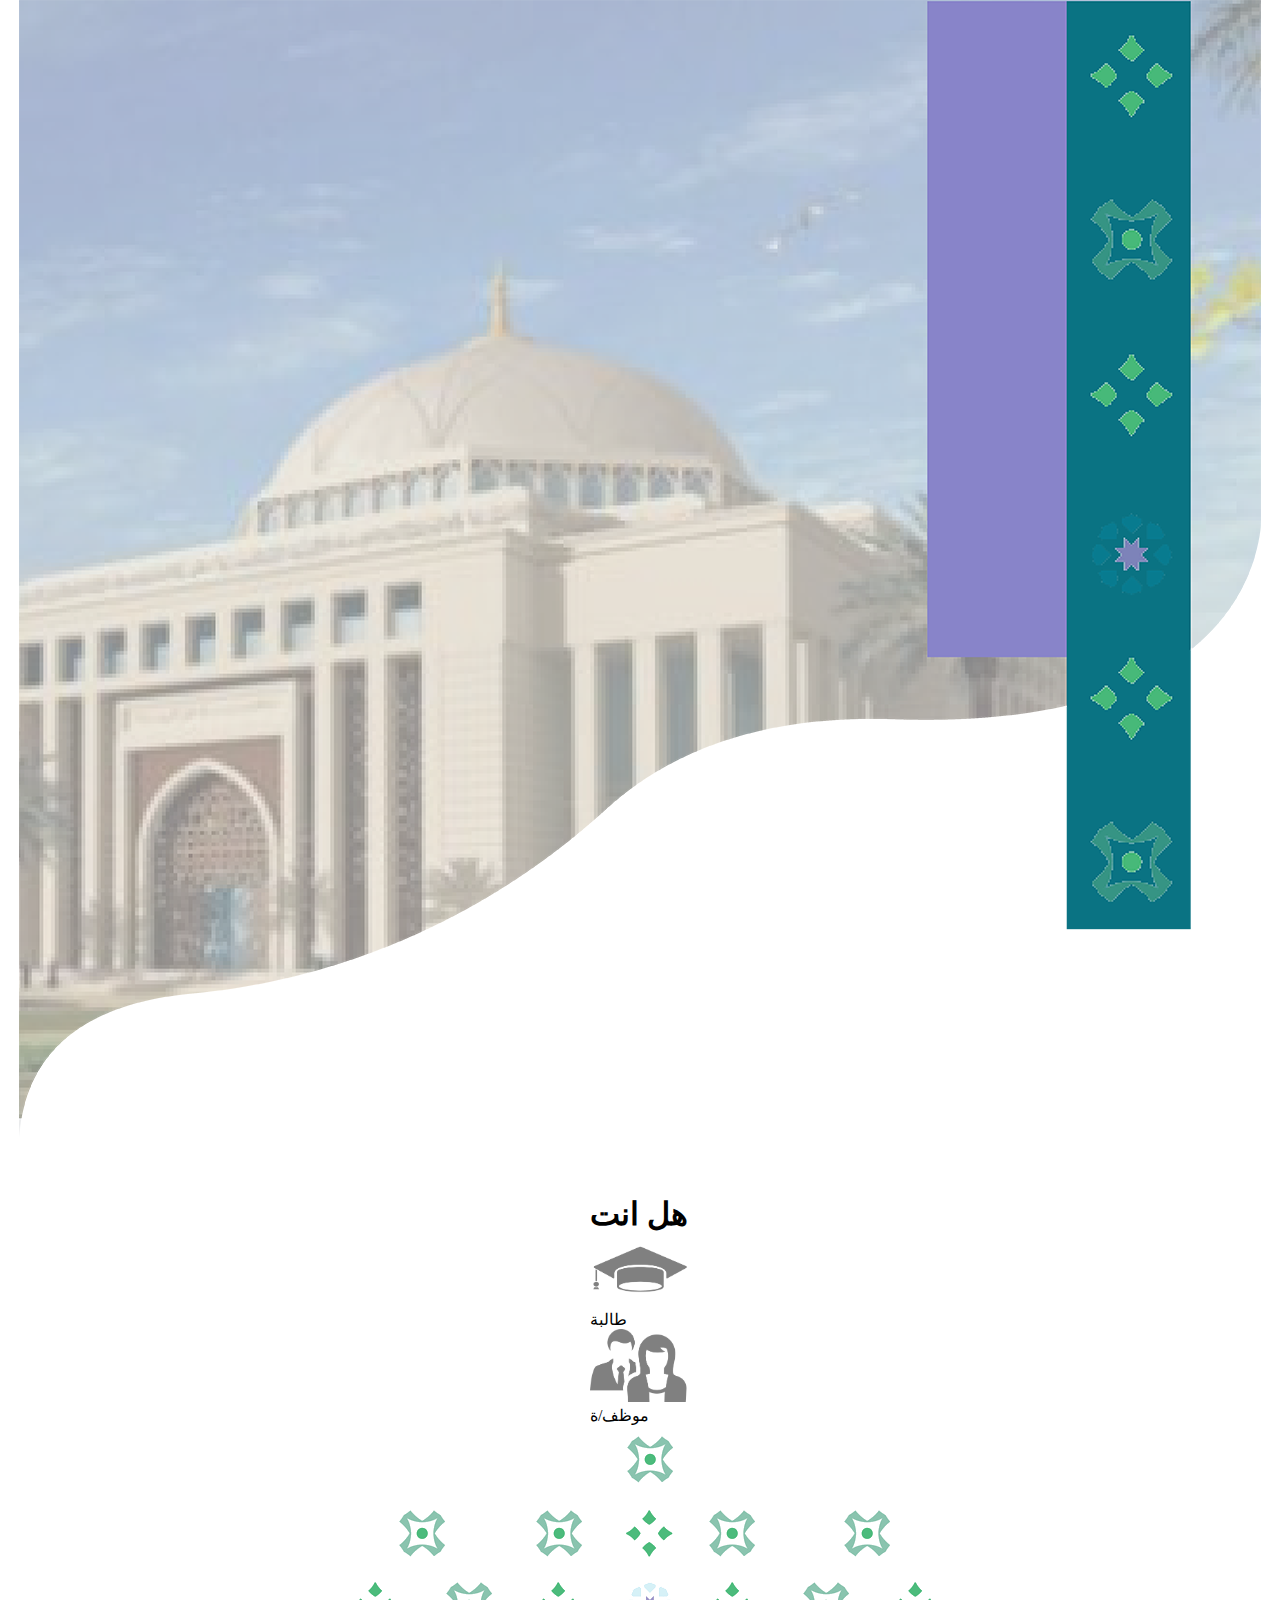
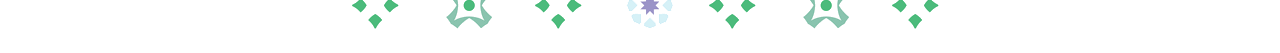
<file: index.html>
<!DOCTYPE html>
<html lang="en">

<head>
    <meta charset="UTF-8">
    <meta name="viewport" content="width=device-width, initial-scale=1.0">
    <link href="https://cdn.jsdelivr.net/npm/bootstrap@5.3.2/dist/css/bootstrap.min.css" rel="stylesheet"
        integrity="sha384-T3c6CoIi6uLrA9TneNEoa7RxnatzjcDSCmG1MXxSR1GAsXEV/Dwwykc2MPK8M2HN" crossorigin="anonymous">
    <link rel="stylesheet" href="assets/css/index.css">
    <title>Project</title>
</head>

<body>

    <div class="whatis">
        <header>
            <img src="assets/img/hero1.png" class="img-fluid" alt="hero1">
        </header>
        <div class="content text-center">
            <h1 class="text-end pb-2">هل انت</h1>
            <div class="d-flex justify-content-center align-items-center" style="gap: 30px;">
                <div class="col">
                    <img width="100px" src="assets/img/iconhat.png" class="img-fluid" alt="iconhat">
                    <p>طالبة</p>
                </div>
                <div class="col">
                    <img width="100px" src="assets/img/iconboygirl.png" class="img-fluid"
                        alt="iconboygirl">
                        <p>موظف/ة</p>
                    </div>
            </div>
        </div>
        <footer>
            <img src="assets/img/footstar.png" class="img-fluid" alt="footstar">
        </footer>
    </div>



    <script src="https://cdn.jsdelivr.net/npm/bootstrap@5.3.2/dist/js/bootstrap.bundle.min.js"
        integrity="sha384-C6RzsynM9kWDrMNeT87bh95OGNyZPhcTNXj1NW7RuBCsyN/o0jlpcV8Qyq46cDfL"
        crossorigin="anonymous"></script>
</body>

</html>
</file>
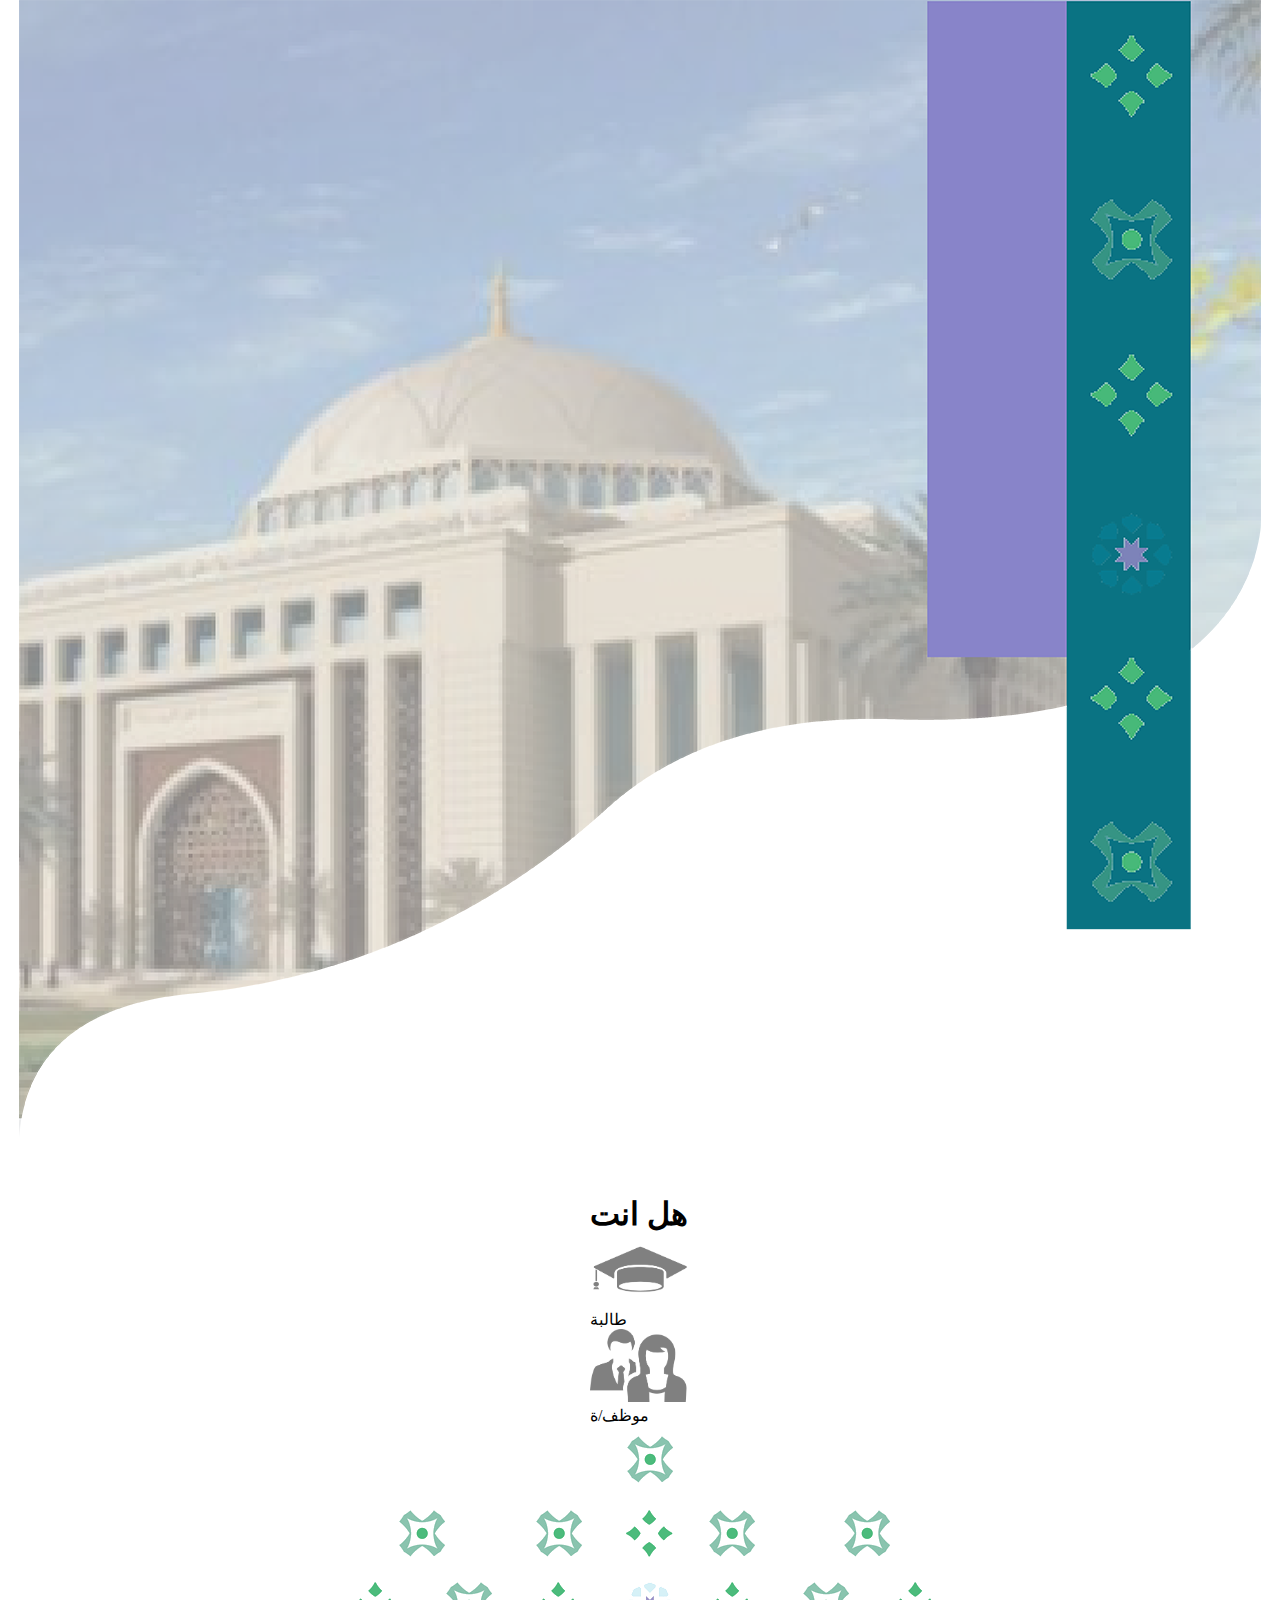
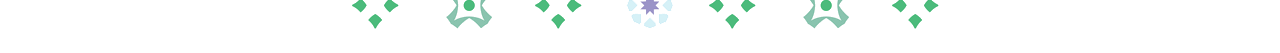
<file: page1.html>
<!DOCTYPE html>
<html lang="en">

<head>
    <meta charset="UTF-8">
    <meta name="viewport" content="width=device-width, initial-scale=1.0">
    <link href="https://cdn.jsdelivr.net/npm/bootstrap@5.3.2/dist/css/bootstrap.min.css" rel="stylesheet"
        integrity="sha384-T3c6CoIi6uLrA9TneNEoa7RxnatzjcDSCmG1MXxSR1GAsXEV/Dwwykc2MPK8M2HN" crossorigin="anonymous">
    <link rel="stylesheet" href="assets/css/page1.css">
    <title>Project</title>
</head>

<body>

    <div class="whatis">
        <header>
            <img src="assets/img/hero1.png" class="img-fluid" alt="hero1">
        </header>
        <div class="content text-center">
            <h1 class="text-end pb-2">هل انت</h1>
            <div class="d-flex justify-content-center align-items-center" style="gap: 30px;">
                <div class="col">
                    <img width="100px" src="assets/img/iconhat.png" class="img-fluid" alt="iconhat">
                    <p>طالبة</p>
                </div>
                <div class="col">
                    <img width="100px" src="assets/img/iconboygirl.png" class="img-fluid"
                        alt="iconboygirl">
                        <p>موظف/ة</p>
                    </div>
            </div>
        </div>
        <footer>
            <img src="assets/img/footstar.png" class="img-fluid" alt="footstar">
        </footer>
    </div>



    <script src="https://cdn.jsdelivr.net/npm/bootstrap@5.3.2/dist/js/bootstrap.bundle.min.js"
        integrity="sha384-C6RzsynM9kWDrMNeT87bh95OGNyZPhcTNXj1NW7RuBCsyN/o0jlpcV8Qyq46cDfL"
        crossorigin="anonymous"></script>
</body>

</html>
</file>
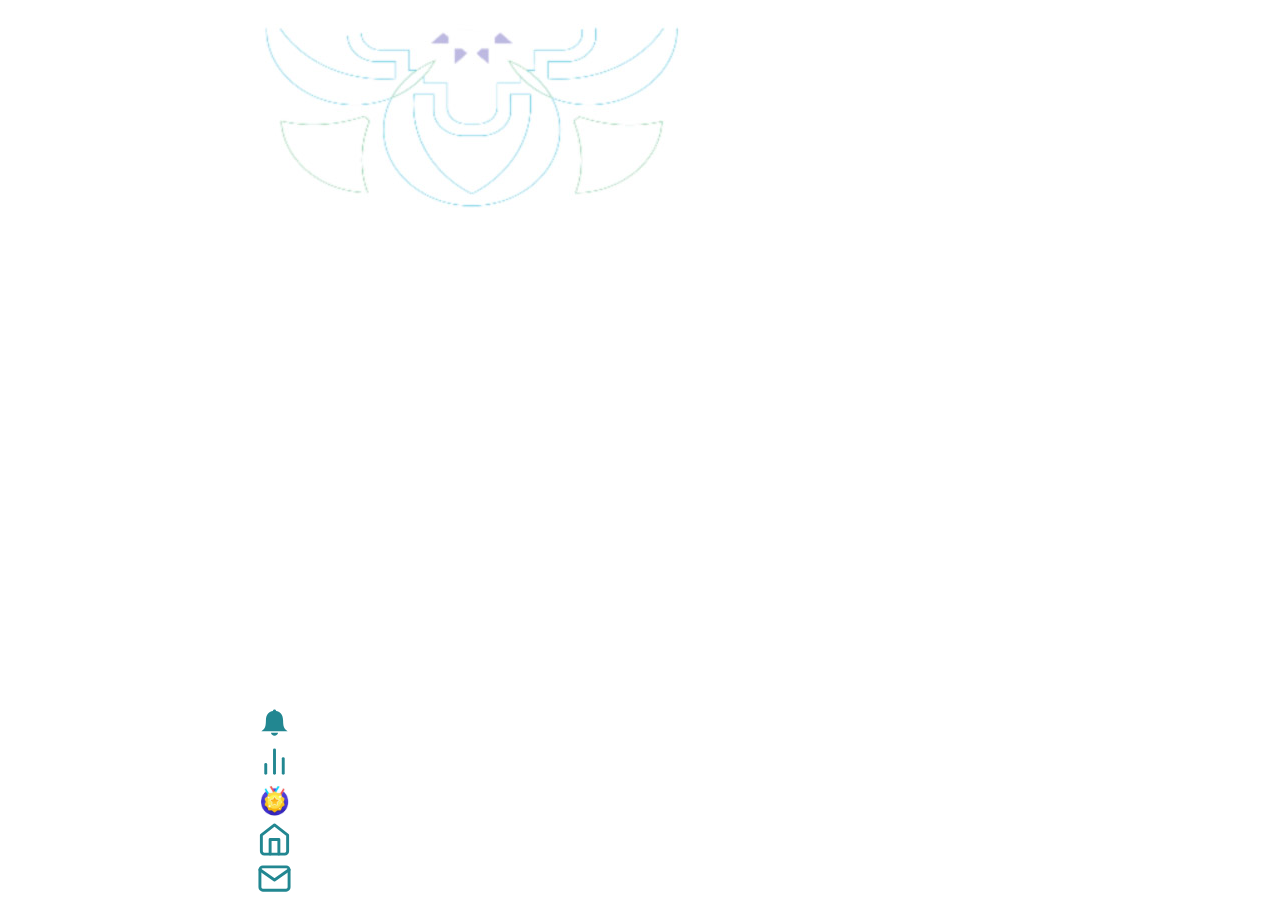
<file: page10.html>
<!DOCTYPE html>
<html lang="en">

<head>
    <meta charset="UTF-8">
    <meta name="viewport" content="width=device-width, initial-scale=1.0">
    <link href="https://cdn.jsdelivr.net/npm/bootstrap@5.3.2/dist/css/bootstrap.min.css" rel="stylesheet"
        integrity="sha384-T3c6CoIi6uLrA9TneNEoa7RxnatzjcDSCmG1MXxSR1GAsXEV/Dwwykc2MPK8M2HN" crossorigin="anonymous">
    <link rel="stylesheet" href="assets/css/page9.css">
    <title>Project</title>
</head>

<body>

    <div class="">
     <header>
            <img src="assets/img/backcopy.jpg" class="img-fluid" alt="hero1">
        </header>
        
        </div>
        <footer class="shadow-lg ">
            <div class="row p-2 gap-3">
                <div class="col "><img src="assets/img/clock.svg" width="35px" alt=""></div>
                <div class="col "><img src="assets/img/bar-chart-2.svg" width="35px" alt=""></div>
                <div class="col "><img src="assets/img/main.jpg" width="35px" alt=""></div>
                <div class="col "><img src="assets/img/home.svg" width="35px" alt=""></div>
                <div class="col "><img src="assets/img/mail.svg" width="35px" alt=""></div>

            </div>
        </footer>
    </div>



    <script src="https://cdn.jsdelivr.net/npm/bootstrap@5.3.2/dist/js/bootstrap.bundle.min.js"
        integrity="sha384-C6RzsynM9kWDrMNeT87bh95OGNyZPhcTNXj1NW7RuBCsyN/o0jlpcV8Qyq46cDfL"
        crossorigin="anonymous"></script>
</body>

</html>
</file>
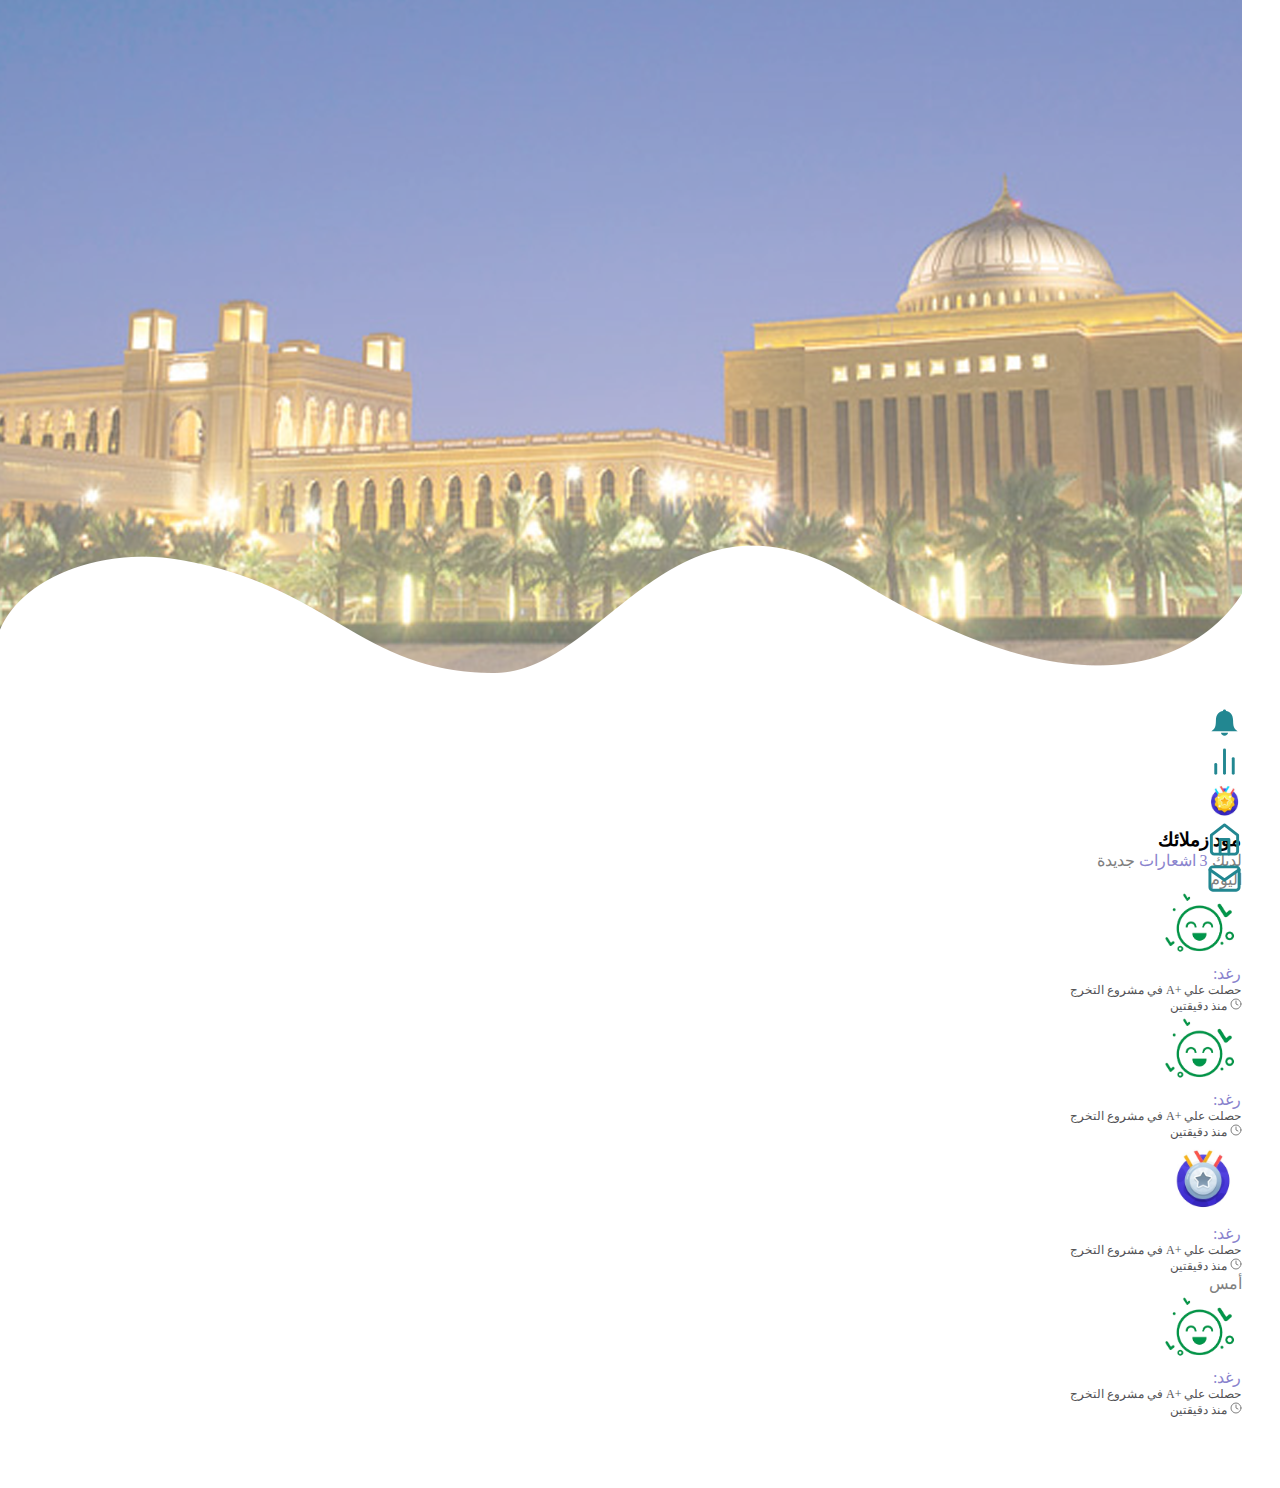
<file: page11.html>
<!DOCTYPE html>
<html lang="en">

<head>
    <meta charset="UTF-8">
    <meta name="viewport" content="width=device-width, initial-scale=1.0">
    <link href="https://cdn.jsdelivr.net/npm/bootstrap@5.3.2/dist/css/bootstrap.min.css" rel="stylesheet"
        integrity="sha384-T3c6CoIi6uLrA9TneNEoa7RxnatzjcDSCmG1MXxSR1GAsXEV/Dwwykc2MPK8M2HN" crossorigin="anonymous">
    <link rel="stylesheet" href="assets/css/page11.css">
    <title>Project</title>
</head>

<body dir="rtl" style="margin-bottom: 70px;">

    <div class="">
        <header>
            <img src="assets/img/11.png" class="img-fluid" alt="hero1" />
        </header>
        <div class="position-absolute" style="top: 5%;right: 5%;cursor: pointer;">
            <h3 class="fw-bold text-white"> مود زملائك</h3>
        </div>
        <div class="fw-bold fs-6 px-2" style="color: gray;">
            لديك<span style="color: #8983cd;"> 3 اشعارات</span> جديدة
        </div>
        <div class="fw-bold fs-6  px-4 mb-3"لدي style="color: gray;">
            <div>اليوم</div>
        </div>
        <div class="shadow-sm d-flex flex-row justify-content-center">
            <div class="row w-100 py-3 px-1">
                <div class="col-3">
                    <img src="assets/img/ممتاز.png" class="img-fluid" width="80px" alt="img">
                </div>
                <div class="col gap-2" style="flex: 1;">
                    <div style="color: #8983cd;">رغد:</div>
                    <div class="" style="color: #535355;font-size: 12px;">حصلت علي +A في مشروع التخرج</div>
                    <div class="" style="color: #535355;font-size: 12px;">  <span><img width="12px" src="assets/img/clock(1).svg" alt=""></span> منذ دقيقتين</div>
                </div>
            </div>
        </div>


        <div class="shadow-sm d-flex flex-row justify-content-center">
            <div class="row w-100 py-3 px-1">
                <div class="col-3">
                    <img src="assets/img/ممتاز.png" class="img-fluid" width="80px" alt="img">
                </div>
                <div class="col gap-2" style="flex: 1;">
                    <div style="color: #8983cd;">رغد:</div>
                    <div class="" style="color: #535355;font-size: 12px;">حصلت علي +A في مشروع التخرج</div>
                    <div class="" style="color: #535355;font-size: 12px;">  <span><img width="12px" src="assets/img/clock(1).svg" alt=""></span> منذ دقيقتين</div>
                </div>
            </div>
        </div>

        <div class="shadow-sm d-flex flex-row justify-content-center">
            <div class="row w-100 py-3 px-1">
                <div class="col-3">
                    <img src="assets/img/1.jpg" class="img-fluid" width="80px" alt="img">
                </div>
                <div class="col gap-2" style="flex: 1;">
                    <div style="color: #8983cd;">رغد:</div>
                    <div class="" style="color: #535355;font-size: 12px;">حصلت علي +A في مشروع التخرج</div>
                    <div class="" style="color: #535355;font-size: 12px;">  <span><img width="12px" src="assets/img/clock(1).svg" alt=""></span> منذ دقيقتين</div>
                </div>
            </div>
        </div>

        <div class="fw-bold fs-6  px-4 my-3"لدي style="color: gray;">
            <div>أمس</div>
        </div>
        <div class="shadow-sm d-flex flex-row justify-content-center">
            <div class="row w-100 py-3 px-1">
                <div class="col-3">
                    <img src="assets/img/ممتاز.png" class="img-fluid" width="80px" alt="img">
                </div>
                <div class="col gap-2" style="flex: 1;">
                    <div style="color: #8983cd;">رغد:</div>
                    <div class="" style="color: #535355;font-size: 12px;">حصلت علي +A في مشروع التخرج</div>
                    <div class="" style="color: #535355;font-size: 12px;">  <span><img width="12px" src="assets/img/clock(1).svg" alt=""></span> منذ دقيقتين</div>
                </div>
            </div>
        </div>


        <footer class="shadow-lg bg-white">
            <div class="row p-2 gap-3">
                <div class="col "><img src="assets/img/clock.svg" width="35px" alt=""></div>
                <div class="col "><img src="assets/img/bar-chart-2.svg" width="35px" alt=""></div>
                <div class="col "><img src="assets/img/main.jpg" width="35px" alt=""></div>
                <div class="col "><img src="assets/img/home.svg" width="35px" alt=""></div>
                <div class="col "><img src="assets/img/mail.svg" width="35px" alt=""></div>

            </div>
        </footer>
    </div>



    <script src="https://cdn.jsdelivr.net/npm/bootstrap@5.3.2/dist/js/bootstrap.bundle.min.js"
        integrity="sha384-C6RzsynM9kWDrMNeT87bh95OGNyZPhcTNXj1NW7RuBCsyN/o0jlpcV8Qyq46cDfL"
        crossorigin="anonymous"></script>
</body>

</html>
</file>
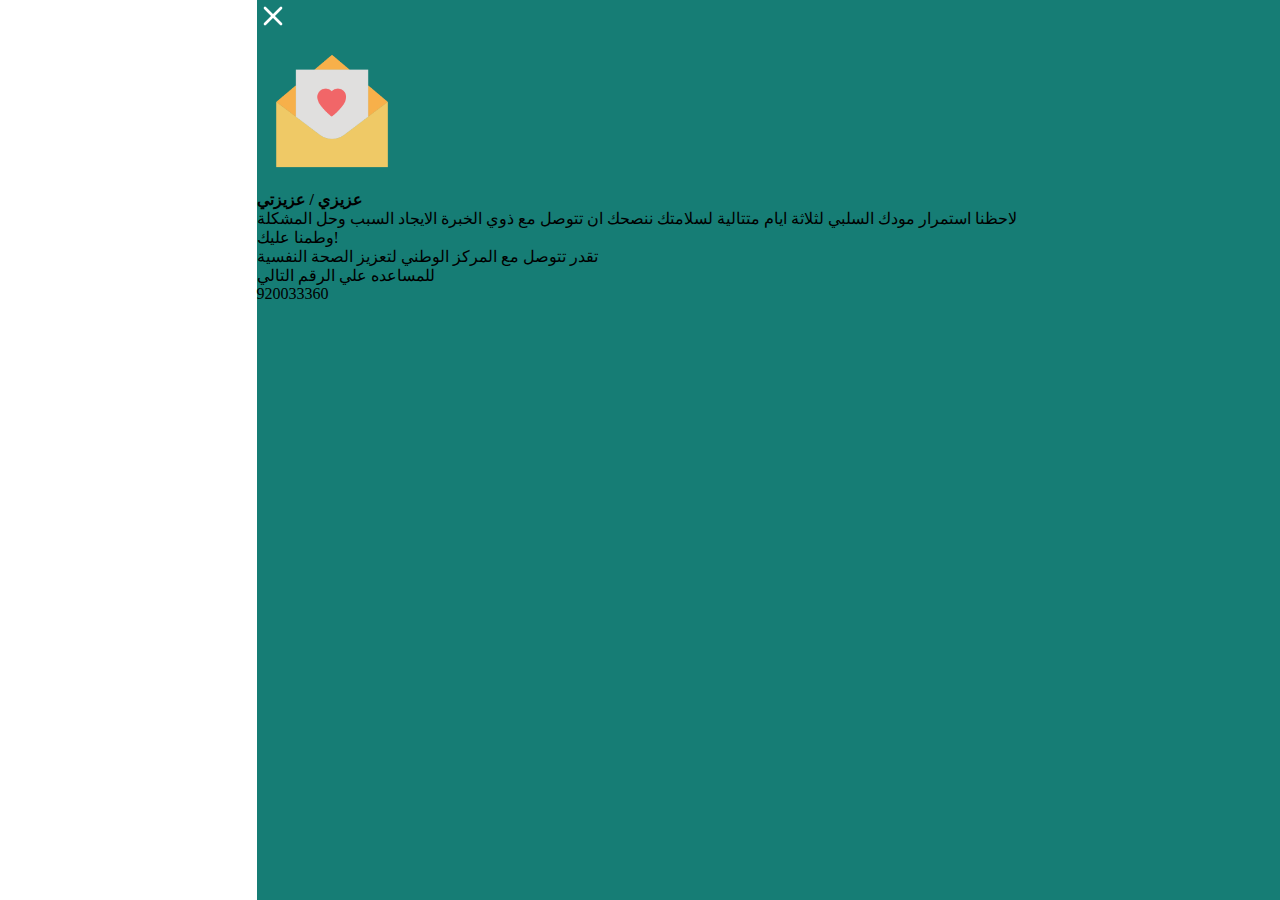
<file: page12.html>
<!DOCTYPE html>
<html lang="en">

<head>
    <meta charset="UTF-8">
    <meta name="viewport" content="width=device-width, initial-scale=1.0">
    <link href="https://cdn.jsdelivr.net/npm/bootstrap@5.3.2/dist/css/bootstrap.min.css" rel="stylesheet"
        integrity="sha384-T3c6CoIi6uLrA9TneNEoa7RxnatzjcDSCmG1MXxSR1GAsXEV/Dwwykc2MPK8M2HN" crossorigin="anonymous">
    <link rel="stylesheet" href="assets/css/page12.css">
    <title>Project</title>
</head>

<body>

    <div class="d-flex justify-content-center align-items-center"
        style="width: 100vw;height: 100vh; background-color: #167d75;">
        <div class="position-absolute" style="top: 10%;right: 10%;cursor: pointer;"><img src="assets/img/x.svg" alt="x">
        </div>

        <div class="d-flex flex-column mb-3 text-center justify-content-center  align-items-center">

            <img class="img-fluid" width="150px" src="assets/img/message.png" alt="message">
            <h4 class="text-white">عزيزي / عزيزتي</h4>
            <p class="text-white mb-3"> لاحظنا استمرار مودك السلبي لثلاثة ايام متتالية لسلامتك ننصحك ان تتوصل مع ذوي الخبرة الايجاد السبب وحل المشكلة <br>وطمنا عليك!</p>

            <p  class="text-white fw-medium">تقدر تتوصل مع المركز الوطني لتعزيز الصحة النفسية <br>للمساعده علي الرقم التالي <br> <span class="fw-bold">920033360</span> </p>
        </div>


    </div>



    <script src="https://cdn.jsdelivr.net/npm/bootstrap@5.3.2/dist/js/bootstrap.bundle.min.js"
        integrity="sha384-C6RzsynM9kWDrMNeT87bh95OGNyZPhcTNXj1NW7RuBCsyN/o0jlpcV8Qyq46cDfL"
        crossorigin="anonymous"></script>
</body>

</html>
</file>
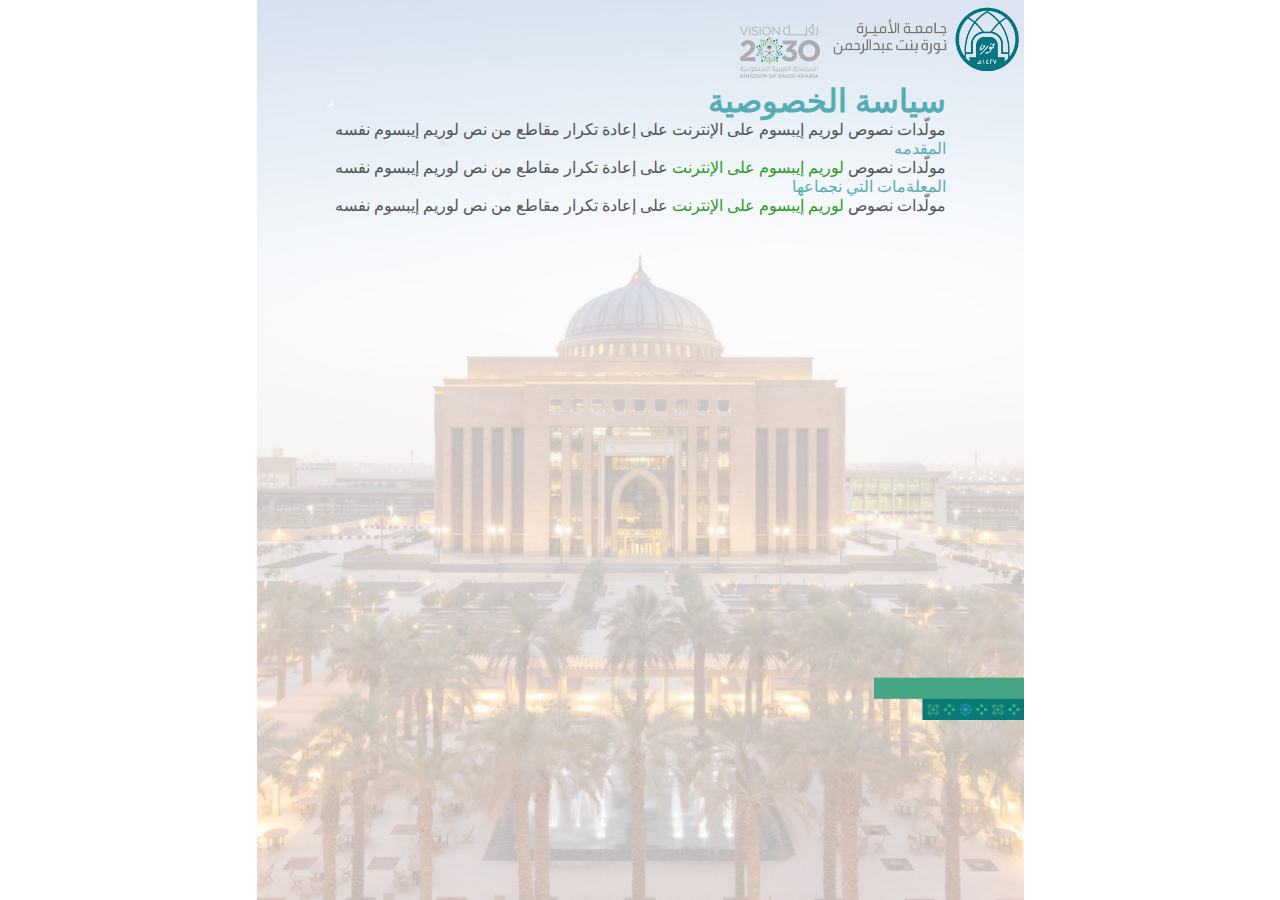
<file: page3.html>
<!DOCTYPE html>
<html lang="en">

<head>
    <meta charset="UTF-8">
    <meta name="viewport" content="width=device-width, initial-scale=1.0">
    <link href="https://cdn.jsdelivr.net/npm/bootstrap@5.3.2/dist/css/bootstrap.min.css" rel="stylesheet"
        integrity="sha384-T3c6CoIi6uLrA9TneNEoa7RxnatzjcDSCmG1MXxSR1GAsXEV/Dwwykc2MPK8M2HN" crossorigin="anonymous">
    <link rel="stylesheet" href="assets/css/page3.css">
    <title>Project</title>
</head>

<body dir="rtl">

    <div class="whatis">
        <header class="d-flex justify-content-between align-items-center p-3" style="width: 100%;">
            <img src="assets/img/logo.png" width="200px" class="img-fluid flex" alt="logo">

            <img src="assets/img/2030.png" width="80px" class="img-fluid flex" alt="2030">

        </header>
        <div class="px-3" style="flex: 1;">
            <h1 class="text-center mb-3 fw-semibold" style="color: #57acb3;">سياسة الخصوصية</h1>
            <p class="" style="color: rgb(84, 84, 84);">مولّدات نصوص لوريم إيبسوم على الإنترنت على إعادة تكرار مقاطع من نص لوريم إيبسوم نفسه</p>
            <p class="fw-bold" style="color: #57acb3;">المقدمه</p>
            <p class="" style="color: rgb(84, 84, 84);">مولّدات نصوص <span class="" style="color: rgb(47, 154, 38);">لوريم إيبسوم على الإنترنت</span> على إعادة تكرار مقاطع من نص لوريم إيبسوم نفسه</p>
            <p class="fw-bold mb-2" style="color: #57acb3;">المعلةمات التي نجماعها</p>
            <p class="" style="color: rgb(84, 84, 84);">مولّدات نصوص <span class="" style="color: rgb(47, 154, 38);">لوريم إيبسوم على الإنترنت</span> على إعادة تكرار مقاطع من نص لوريم إيبسوم نفسه</p>
        </div>
        <img  src="assets/img/page3foot.png" class="img-fluid page3foot" alt="">
    </div>



    <script src="https://cdn.jsdelivr.net/npm/bootstrap@5.3.2/dist/js/bootstrap.bundle.min.js"
        integrity="sha384-C6RzsynM9kWDrMNeT87bh95OGNyZPhcTNXj1NW7RuBCsyN/o0jlpcV8Qyq46cDfL"
        crossorigin="anonymous"></script>
</body>

</html>
</file>
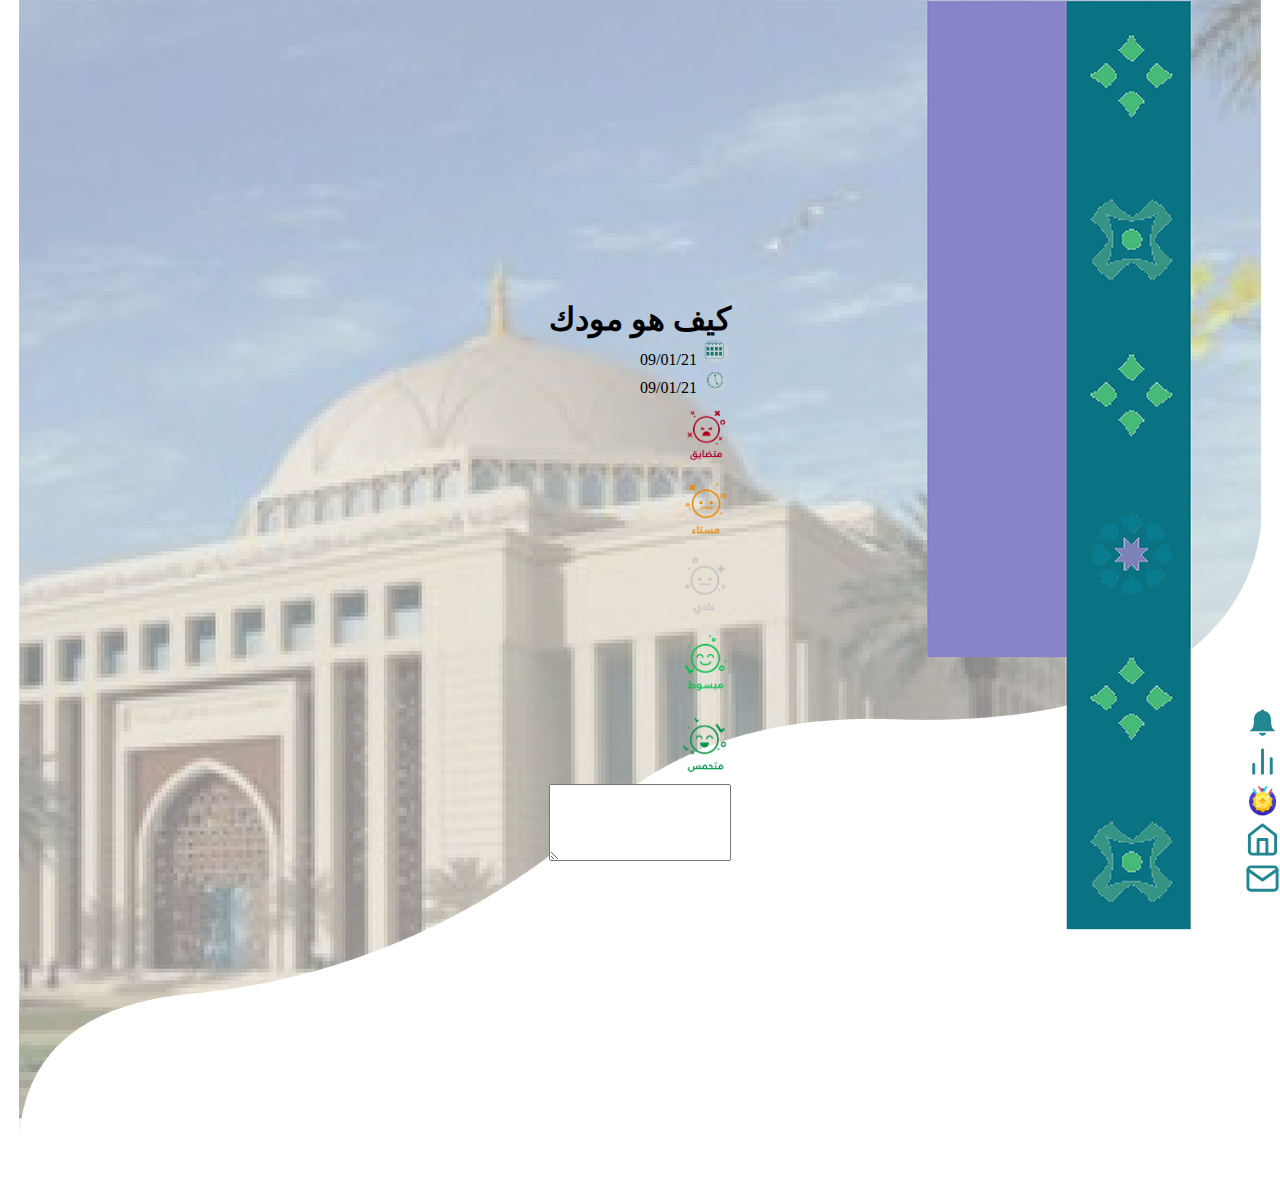
<file: page4.html>
<!DOCTYPE html>
<html lang="en">

<head>
    <meta charset="UTF-8">
    <meta name="viewport" content="width=device-width, initial-scale=1.0">
    <link href="https://cdn.jsdelivr.net/npm/bootstrap@5.3.2/dist/css/bootstrap.min.css" rel="stylesheet"
        integrity="sha384-T3c6CoIi6uLrA9TneNEoa7RxnatzjcDSCmG1MXxSR1GAsXEV/Dwwykc2MPK8M2HN" crossorigin="anonymous">
    <link rel="stylesheet" href="assets/css/page4.css">
    <title>Project</title>
</head>

<body dir="rtl">

    <div class="whatis">
        <header style="height: 300px;">
            <img src="assets/img/hero1.png" class="img-fluid" alt="hero1" />
        </header>
        <div class="content text-center">
            <h1 class="text-center">كيف هو مودك</h1>
            <div class="d-flex gap-3 flex-row mod mb-3">
                <div class="col px-3 py-1 bg-light date rounded-4 shadow-sm"><span><img src="assets/img/date.png" width="30px"
                            alt="date"></span> 09/01/21</div>
                <div class=" col px-3 py-1 bg-light time rounded-4 shadow-sm"><span><img src="assets/img/time.png" width="30px"
                            alt="date"></span> 09/01/21</div>
            </div>
            <div class="row">
                <div class="col"><img src="assets/img/icon c1 (5).png" width="50px" alt=""></div>
                <div class="col"><img src="assets/img/icon c1 (1).png" width="50px" alt=""></div>
                <div class="col"><img src="assets/img/icon c1 (2).png" width="50px" alt=""></div>
                <div class="col"><img src="assets/img/icon c1 (3).png" width="50px" alt=""></div>
                <div class="col"><img src="assets/img/icon c1 (4).png" width="50px" alt=""></div>
            </div>
            <form action="" class="shadow-sm">
                <textarea cols="20" rows="5" placeholder="كيف قضيت يومك؟" style="width: 100%;">

                </textarea>            
            </form>
        </div>
        <footer class="shadow-lg ">
            <div class="row p-2 gap-3">
                <div class="col "><img src="assets/img/clock.svg" width="35px" alt=""></div>
                <div class="col "><img src="assets/img/bar-chart-2.svg" width="35px" alt=""></div>
                <div class="col "><img src="assets/img/main.jpg" width="35px" alt=""></div>
                <div class="col "><img src="assets/img/home.svg" width="35px" alt=""></div>
                <div class="col "><img src="assets/img/mail.svg" width="35px" alt=""></div>

            </div>
        </footer>
    </div>



    <script src="https://cdn.jsdelivr.net/npm/bootstrap@5.3.2/dist/js/bootstrap.bundle.min.js"
        integrity="sha384-C6RzsynM9kWDrMNeT87bh95OGNyZPhcTNXj1NW7RuBCsyN/o0jlpcV8Qyq46cDfL"
        crossorigin="anonymous"></script>
</body>

</html>
</file>
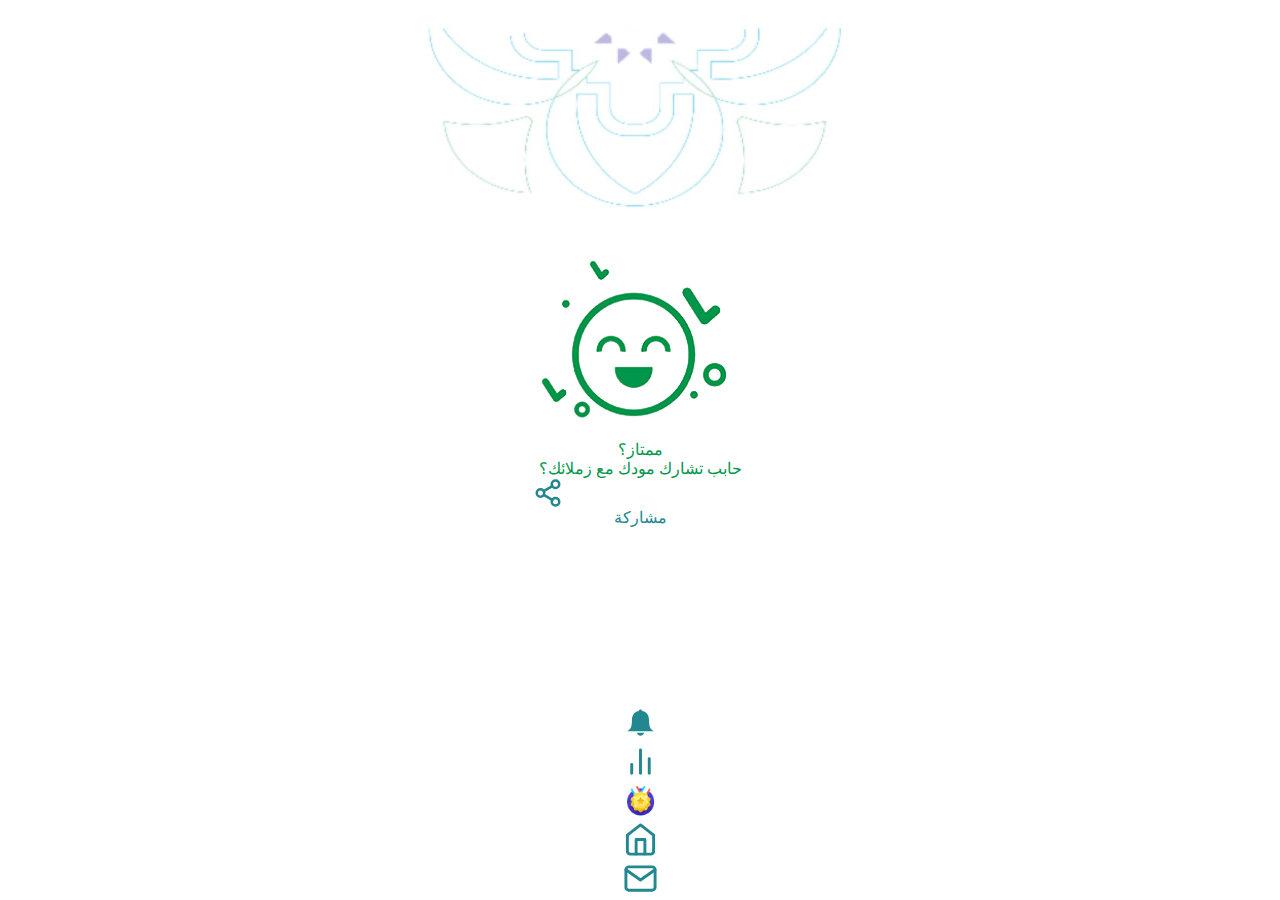
<file: page5.html>
<!DOCTYPE html>
<html lang="en">

<head>
    <meta charset="UTF-8">
    <meta name="viewport" content="width=device-width, initial-scale=1.0">
    <link href="https://cdn.jsdelivr.net/npm/bootstrap@5.3.2/dist/css/bootstrap.min.css" rel="stylesheet"
        integrity="sha384-T3c6CoIi6uLrA9TneNEoa7RxnatzjcDSCmG1MXxSR1GAsXEV/Dwwykc2MPK8M2HN" crossorigin="anonymous">
    <link rel="stylesheet" href="assets/css/page5.css">
    <title>Project</title>
</head>

<body>

    <div class="whatis">
        <header>
            <img src="assets/img/backcopy.jpg" class="img-fluid" alt="hero1">
        </header>
        <div class="content">
            <img src="assets/img/ممتاز.png" alt="ممتاز">
            <p class="fw-bold" style="color: #00964c;">ممتاز؟</p>
            <P class="fw-bold"   style="color: #00964c;">حابب تشارك مودك مع زملائك؟</P>
            <img src="assets/img/share-2(1).svg" class="img-fluid mx-auto" width="30px"  alt="share">
            <p class="fw-medium" style="color: #228791;">مشاركة
            </p>

        </div>
        <footer class="shadow-lg ">
            <div class="row p-2 gap-3">
                <div class="col "><img src="assets/img/clock.svg" width="35px" alt=""></div>
                <div class="col "><img src="assets/img/bar-chart-2.svg" width="35px" alt=""></div>
                <div class="col "><img src="assets/img/main.jpg" width="35px" alt=""></div>
                <div class="col "><img src="assets/img/home.svg" width="35px" alt=""></div>
                <div class="col "><img src="assets/img/mail.svg" width="35px" alt=""></div>

            </div>
        </footer>
    </div>



    <script src="https://cdn.jsdelivr.net/npm/bootstrap@5.3.2/dist/js/bootstrap.bundle.min.js"
        integrity="sha384-C6RzsynM9kWDrMNeT87bh95OGNyZPhcTNXj1NW7RuBCsyN/o0jlpcV8Qyq46cDfL"
        crossorigin="anonymous"></script>
</body>

</html>
</file>
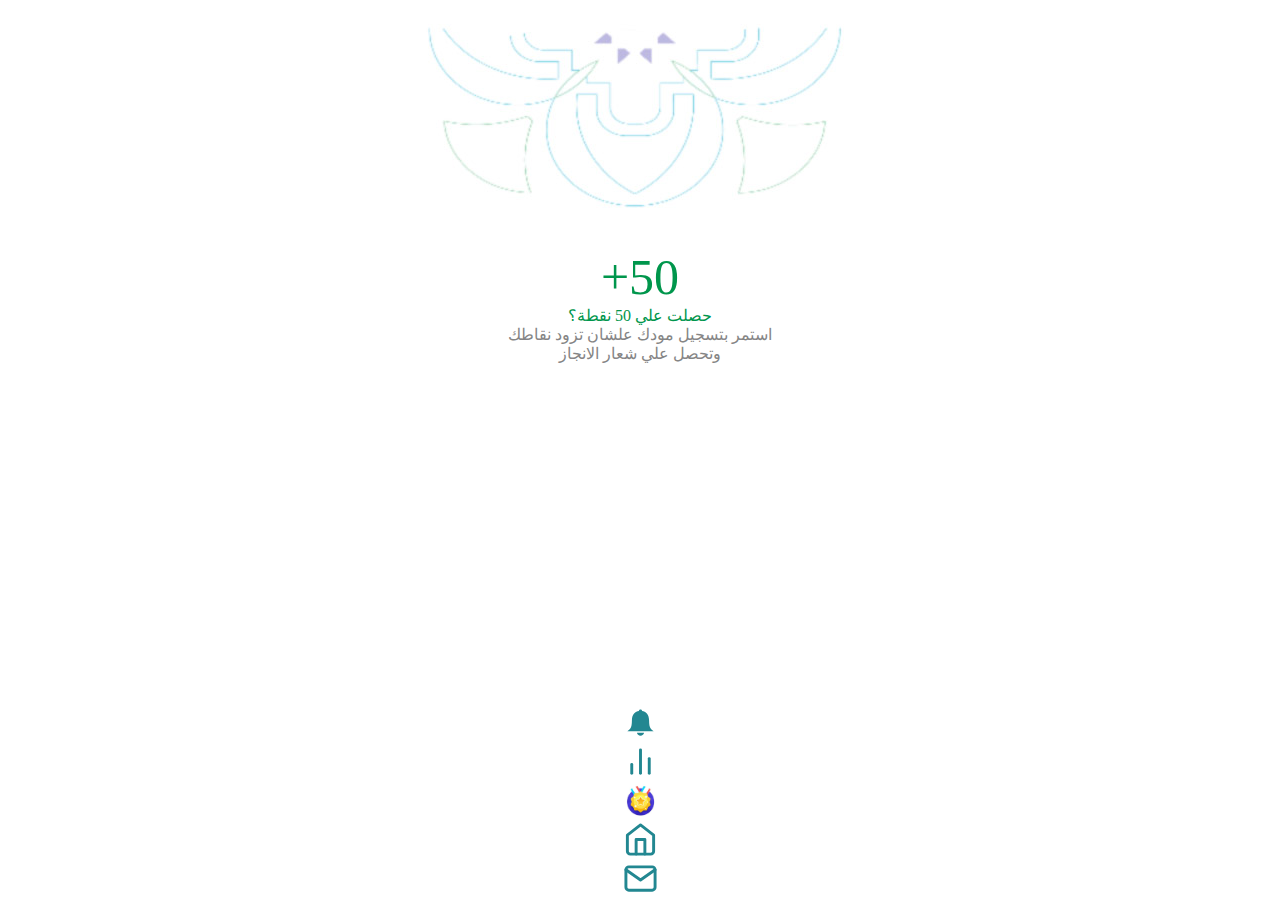
<file: page6.html>
<!DOCTYPE html>
<html lang="en">

<head>
    <meta charset="UTF-8">
    <meta name="viewport" content="width=device-width, initial-scale=1.0">
    <link href="https://cdn.jsdelivr.net/npm/bootstrap@5.3.2/dist/css/bootstrap.min.css" rel="stylesheet"
        integrity="sha384-T3c6CoIi6uLrA9TneNEoa7RxnatzjcDSCmG1MXxSR1GAsXEV/Dwwykc2MPK8M2HN" crossorigin="anonymous">
    <link rel="stylesheet" href="assets/css/page5.css">
    <title>Project</title>
</head>

<body>

    <div class="whatis">
        <header>
            <img src="assets/img/backcopy.jpg" class="img-fluid" alt="hero1">
        </header>
        <div class="content">
            <p class="fw-bold h1" style="color: #00964c;font-size: 50px;">+50</p>
            <p class="fw-bold" style="color: #00964c;">حصلت علي 50 نقطة؟</p>
            <P class="fw-bold"   style="color: #858585">استمر بتسجيل مودك علشان تزود نقاطك</P>
            <P class="fw-bold"   style="color: #858585"> وتحصل علي شعار الانجاز</P>

        </div>
        <footer class="shadow-lg ">
            <div class="row p-2 gap-3">
                <div class="col "><img src="assets/img/clock.svg" width="35px" alt=""></div>
                <div class="col "><img src="assets/img/bar-chart-2.svg" width="35px" alt=""></div>
                <div class="col "><img src="assets/img/main.jpg" width="35px" alt=""></div>
                <div class="col "><img src="assets/img/home.svg" width="35px" alt=""></div>
                <div class="col "><img src="assets/img/mail.svg" width="35px" alt=""></div>

            </div>
        </footer>
    </div>



    <script src="https://cdn.jsdelivr.net/npm/bootstrap@5.3.2/dist/js/bootstrap.bundle.min.js"
        integrity="sha384-C6RzsynM9kWDrMNeT87bh95OGNyZPhcTNXj1NW7RuBCsyN/o0jlpcV8Qyq46cDfL"
        crossorigin="anonymous"></script>
</body>

</html>
</file>
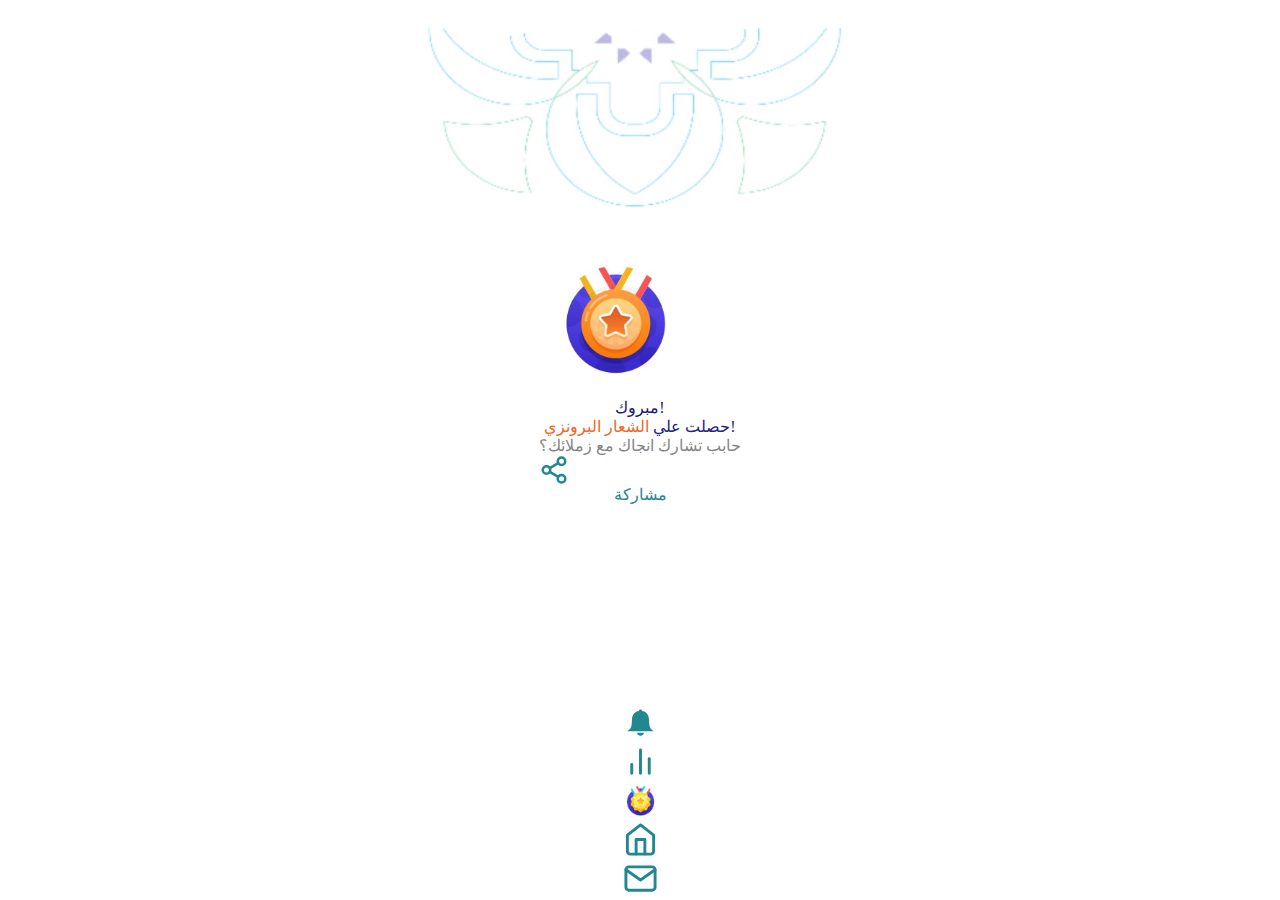
<file: page7.html>
<!DOCTYPE html>
<html lang="en">

<head>
    <meta charset="UTF-8">
    <meta name="viewport" content="width=device-width, initial-scale=1.0">
    <link href="https://cdn.jsdelivr.net/npm/bootstrap@5.3.2/dist/css/bootstrap.min.css" rel="stylesheet"
        integrity="sha384-T3c6CoIi6uLrA9TneNEoa7RxnatzjcDSCmG1MXxSR1GAsXEV/Dwwykc2MPK8M2HN" crossorigin="anonymous">
    <link rel="stylesheet" href="assets/css/page5.css">
    <title>Project</title>
</head>

<body>

    <div class="whatis">
        <header>
            <img src="assets/img/backcopy.jpg" class="img-fluid" alt="hero1">
        </header>
        <div class="content">
            <img src="assets/img/bronoz.jpg" class="img-fluid mx-auto" width="150px" alt="ممتاز">
            <p class="fw-bold" style="color: rgb(24, 24, 109);">مبروك!</p>
            <p class="fw-bold" style="color: rgb(33, 33, 128);">حصلت علي <span style="color: #e96827;">الشعار البرونزي</span>!</p>
            <P class="fw-bold"   style="color: #858585"> حابب تشارك انجاك مع زملائك؟</P>
            <img src="assets/img/share-2(1).svg" class="img-fluid mx-auto" width="30px"  alt="share">
            <p class="fw-medium" style="color: #228791;">مشاركة
            </p>

        </div>
        <footer class="shadow-lg ">
            <div class="row p-2 gap-3">
                <div class="col "><img src="assets/img/clock.svg" width="35px" alt=""></div>
                <div class="col "><img src="assets/img/bar-chart-2.svg" width="35px" alt=""></div>
                <div class="col "><img src="assets/img/main.jpg" width="35px" alt=""></div>
                <div class="col "><img src="assets/img/home.svg" width="35px" alt=""></div>
                <div class="col "><img src="assets/img/mail.svg" width="35px" alt=""></div>

            </div>
        </footer>
    </div>



    <script src="https://cdn.jsdelivr.net/npm/bootstrap@5.3.2/dist/js/bootstrap.bundle.min.js"
        integrity="sha384-C6RzsynM9kWDrMNeT87bh95OGNyZPhcTNXj1NW7RuBCsyN/o0jlpcV8Qyq46cDfL"
        crossorigin="anonymous"></script>
</body>

</html>
</file>
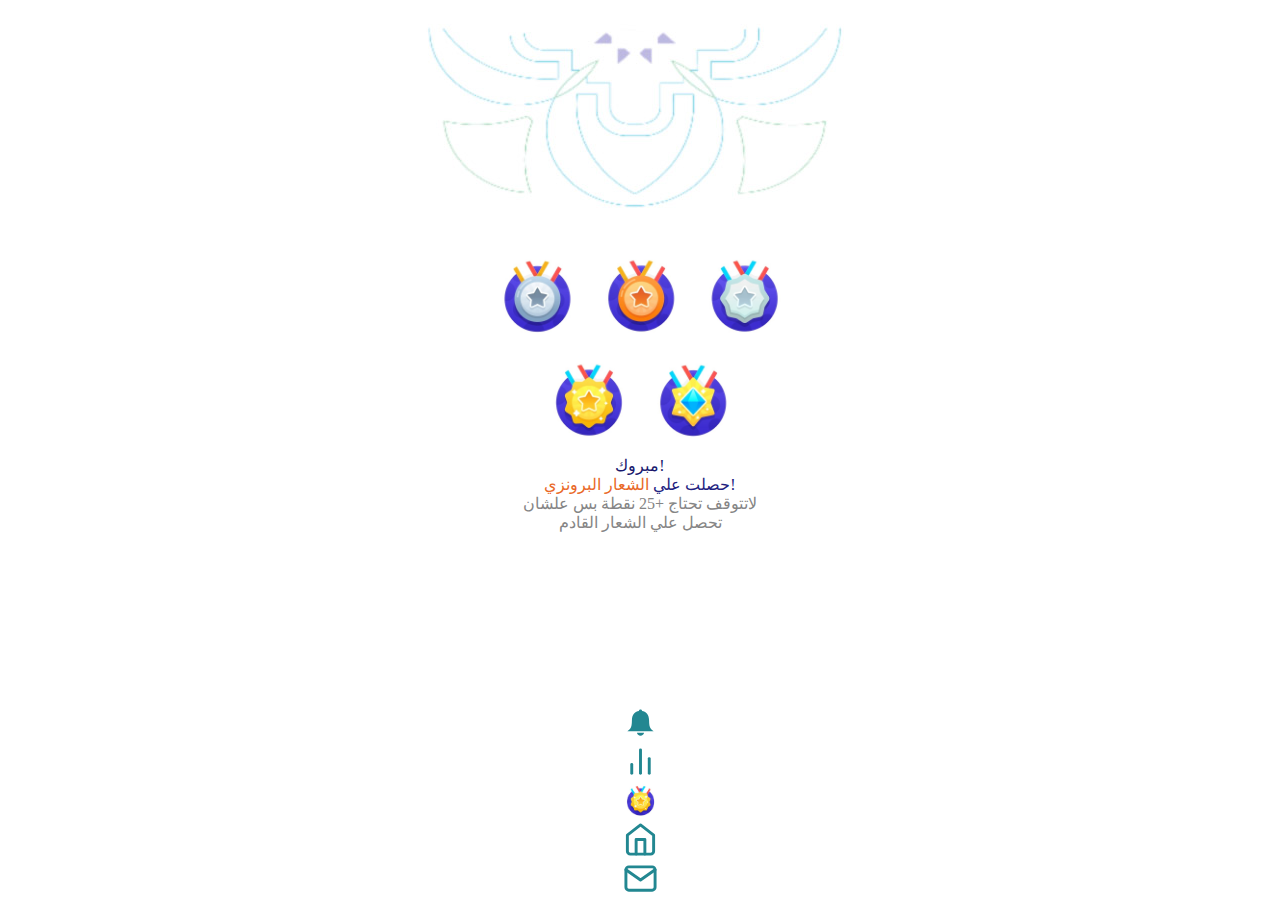
<file: page8.html>
<!DOCTYPE html>
<html lang="en">

<head>
    <meta charset="UTF-8">
    <meta name="viewport" content="width=device-width, initial-scale=1.0">
    <link href="https://cdn.jsdelivr.net/npm/bootstrap@5.3.2/dist/css/bootstrap.min.css" rel="stylesheet"
        integrity="sha384-T3c6CoIi6uLrA9TneNEoa7RxnatzjcDSCmG1MXxSR1GAsXEV/Dwwykc2MPK8M2HN" crossorigin="anonymous">
    <link rel="stylesheet" href="assets/css/page8.css">
    <title>Project</title>
</head>

<body>

    <div class="whatis">
        <header>
            <img src="assets/img/backcopy.jpg" class="img-fluid" alt="hero1">
        </header>
        <div class="content">
            <div class="row flex-column">
                <div class="col">
                    <img src="assets/img/1.jpg" class="img-fluid mx-auto" width="100px" alt="ممتاز">
                    <img src="assets/img/2.jpg" class="img-fluid mx-auto" width="100px" alt="ممتاز">
                    <img src="assets/img/3.jpg" class="opacity-25 img-fluid mx-auto" width="100px" alt="ممتاز">
                </div>
                <div class="col">
                    <img src="assets/img/4.jpg" class="opacity-25 img-fluid mx-auto" width="100px" alt="ممتاز">
                    <img src="assets/img/5.jpg" class="opacity-25 img-fluid mx-auto" width="100px" alt="ممتاز">
                </div>
            </div>
            <p class="fw-bold" style="color: rgb(24, 24, 109);">مبروك!</p>
            <p class="fw-bold" style="color: rgb(33, 33, 128);">حصلت علي <span style="color: #e96827;">الشعار البرونزي</span>!</p>
            <P class="fw-bold"   style="color: #858585"> لاتتوقف تحتاج +25 نقطة بس علشان </P>
            <P class="fw-bold"   style="color: #858585">  تحصل علي الشعار القادم </P>

        </div>
        <footer class="shadow-lg ">
            <div class="row p-2 gap-3">
                <div class="col "><img src="assets/img/clock.svg" width="35px" alt=""></div>
                <div class="col "><img src="assets/img/bar-chart-2.svg" width="35px" alt=""></div>
                <div class="col "><img src="assets/img/main.jpg" width="35px" alt=""></div>
                <div class="col "><img src="assets/img/home.svg" width="35px" alt=""></div>
                <div class="col "><img src="assets/img/mail.svg" width="35px" alt=""></div>

            </div>
        </footer>
    </div>



    <script src="https://cdn.jsdelivr.net/npm/bootstrap@5.3.2/dist/js/bootstrap.bundle.min.js"
        integrity="sha384-C6RzsynM9kWDrMNeT87bh95OGNyZPhcTNXj1NW7RuBCsyN/o0jlpcV8Qyq46cDfL"
        crossorigin="anonymous"></script>
</body>

</html>
</file>
<file: assets/css/index.css>
* {
    margin: 0;
    padding: 0;
    box-sizing: border-box;
}

body {
    max-width: 767px;
    margin: 0 auto;
}



.whatis {
    display: flex;
    flex-direction: column;
    justify-content: space-between;
    align-items: center;
    height: 100vh;
}


.content {
    flex: 1;
    align-self: center;
    display: flex;
    flex-direction: column;
    justify-content: center;
}
</file>
<file: assets/css/page1.css>
* {
    margin: 0;
    padding: 0;
    box-sizing: border-box;
}

body {
    max-width: 767px;
    margin: 0 auto;
}



.whatis {
    display: flex;
    flex-direction: column;
    justify-content: space-between;
    align-items: center;
    height: 100vh;
}


.content {
    flex: 1;
    align-self: center;
    display: flex;
    flex-direction: column;
    justify-content: center;
}
</file>
<file: assets/css/page9.css>
* {
    margin: 0;
    padding: 0;
    box-sizing: border-box;
}

body {
    max-width: 767px;
    margin: 0 auto;
    position: relative;
    min-height: 90vh;
}




    a {
        text-decoration: none;
        color: #000;
    }


.time {
    width: 100%;
    min-height: 300px;
    border-top-left-radius: 35px !important;
    border-top-right-radius: 35px !important;
    background-color: rgb(255, 250, 223);
    position: absolute;
    bottom: 0;          
}


.fc-theme-standard td, .fc-theme-standard th {
    border: none;
  }



footer {
    position: fixed;
    bottom: 0;
    width: 100%;
    border-top-left-radius: 35px !important;
    border-top-right-radius: 35px !important;
    background-color: white;
}
</file>
<file: assets/css/page11.css>
* {
    margin: 0;
    padding: 0;
    box-sizing: border-box;
}

body {
    max-width: 767px;
    margin: 0 auto;
}


footer {
    position: fixed;
    bottom: 0;
    width: 100%;
    border-top-left-radius: 35px !important;
    border-top-right-radius: 35px !important;
}
</file>
<file: assets/css/page12.css>
* {
    margin: 0;
    padding: 0;
    box-sizing: border-box;
}

body {
    max-width: 767px;
    margin: 0 auto;
}


footer {
    position: fixed;
    bottom: 0;
    width: 100%;
    border-top-left-radius: 35px !important;
    border-top-right-radius: 35px !important;
}
</file>
<file: assets/css/page3.css>
* {
    margin: 0;
    padding: 0;
    box-sizing: border-box;
}

body {
    max-width: 767px;
    margin: 0 auto;
}



.whatis {
    display: flex;
    flex-direction: column;
    justify-content: space-between;
    align-items: center;
    height: 100vh;
    background-image: url('../img/ovlay.jpg');
    background-repeat: no-repeat;
    background-size: cover;
    background-position: center center;
    position: relative;

}


.content {
    flex: 1;
    align-self: center;
    display: flex;
    flex-direction: column;
    justify-content: center;
}

.page3foot {
    position: absolute;
    bottom: 20vh;
    right: 0;
    width: 150px;
}
</file>
<file: assets/css/page4.css>
* {
    margin: 0;
    padding: 0;
    box-sizing: border-box;
}

body {
    max-width: 767px;
    margin: 0 auto;
}



.whatis {
    display: flex;
    flex-direction: column;
    justify-content: space-between;
    align-items: center;
    height: 100vh;
    position: relative;
}


.content {
    flex: 1;
    align-self: center;
    display: flex;
    flex-direction: column;
}
.content .mod {
    
}

footer {
    position: fixed;
    bottom: 0;
    width: 100%;
    border-top-left-radius: 35px !important;
    border-top-right-radius: 35px !important;
}
</file>
<file: assets/css/page5.css>
* {
    margin: 0;
    padding: 0;
    box-sizing: border-box;
}

body {
    max-width: 767px;
    margin: 0 auto;
}



.whatis {
    display: flex;
    flex-direction: column;
    justify-content: space-between;
    align-items: center;
    height: 100vh;
    text-align: center;
}


.content {
    flex: 1;
    align-self: center;
    display: flex;
    flex-direction: column;
    text-align: center;

}

footer {
    position: fixed;
    bottom: 0;
    width: 100%;
    border-top-left-radius: 35px !important;
    border-top-right-radius: 35px !important;
}
</file>
<file: assets/css/page8.css>
* {
    margin: 0;
    padding: 0;
    box-sizing: border-box;
}

body {
    max-width: 767px;
    margin: 0 auto;
}



.whatis {
    display: flex;
    flex-direction: column;
    justify-content: space-between;
    align-items: center;
    height: 100vh;
    text-align: center;
}


.content {
    flex: 1;
    align-self: center;
    display: flex;
    flex-direction: column;
    text-align: center;

}

footer {
    position: fixed;
    bottom: 0;
    width: 100%;
    border-top-left-radius: 35px !important;
    border-top-right-radius: 35px !important;
}
</file>
